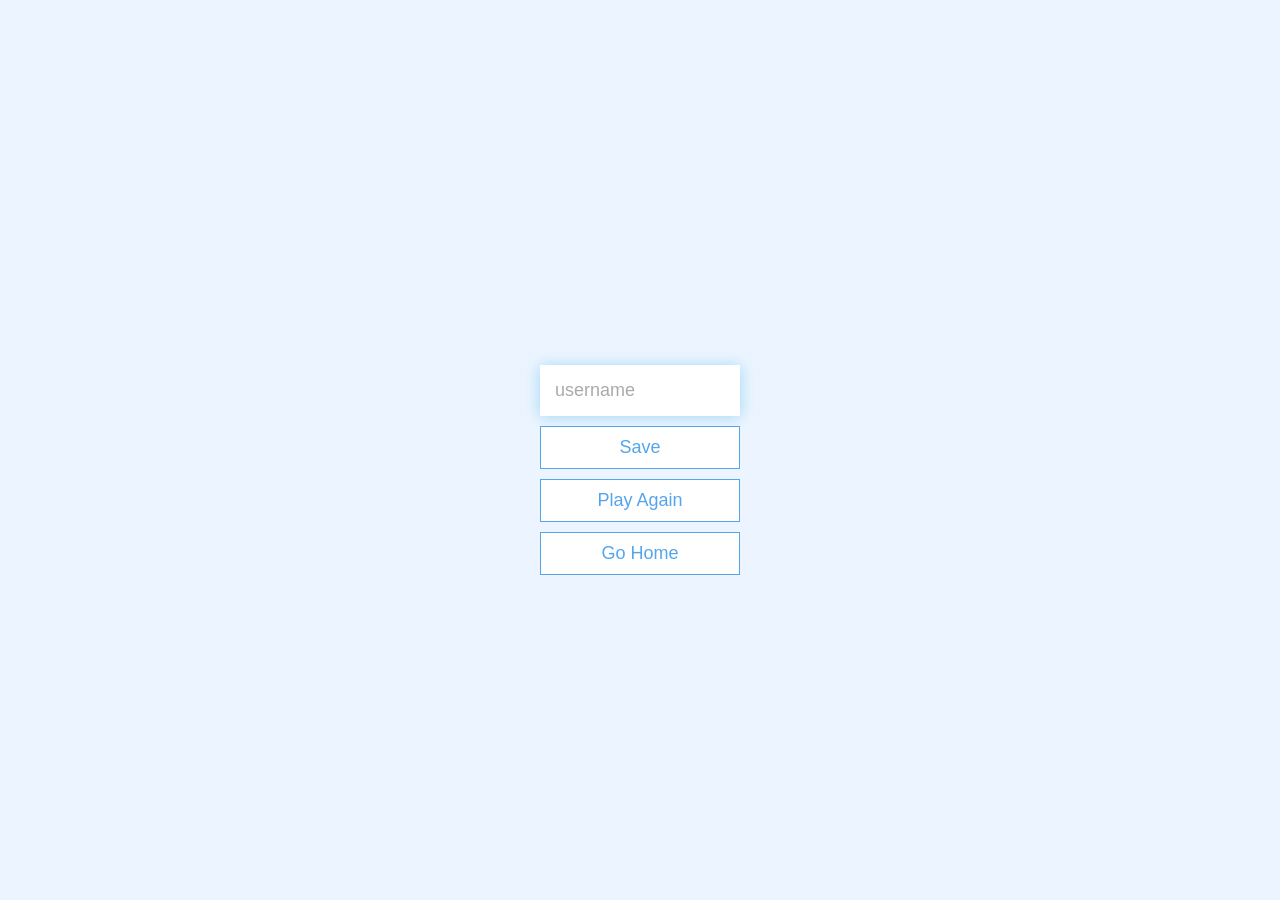
<file: mt/math_test/templates/math_test/end.html>
<!DOCTYPE html>
<html lang="en">

<head>
   <meta charset="UTF-8" />
   <meta name="viewport" content="width=device-width, initial-scale=1.0" />
   <meta http-equiv="X-UA-Compatible" content="ie=edge" />
   <title>Congrats!</title>
   <link rel="stylesheet" href="app.css" />
</head>

<body>
   <div class="container">
      <div id="end" class="flex-center flex-column">
         <h1 id="finalScore"></h1>
         <form>
            <input type="text" name="username" id="username" placeholder="username" />
            <button type="submit" class="btn" id="saveScoreBtn" onclick="saveHighScore(event)" disabled>
               Save
            </button>
         </form>
         <a class="btn" href="/game.html">Play Again</a>
         <a class="btn" href="/">Go Home</a>
      </div>
   </div>
   <script src="end.js"></script>
</body>

</html>
</file>
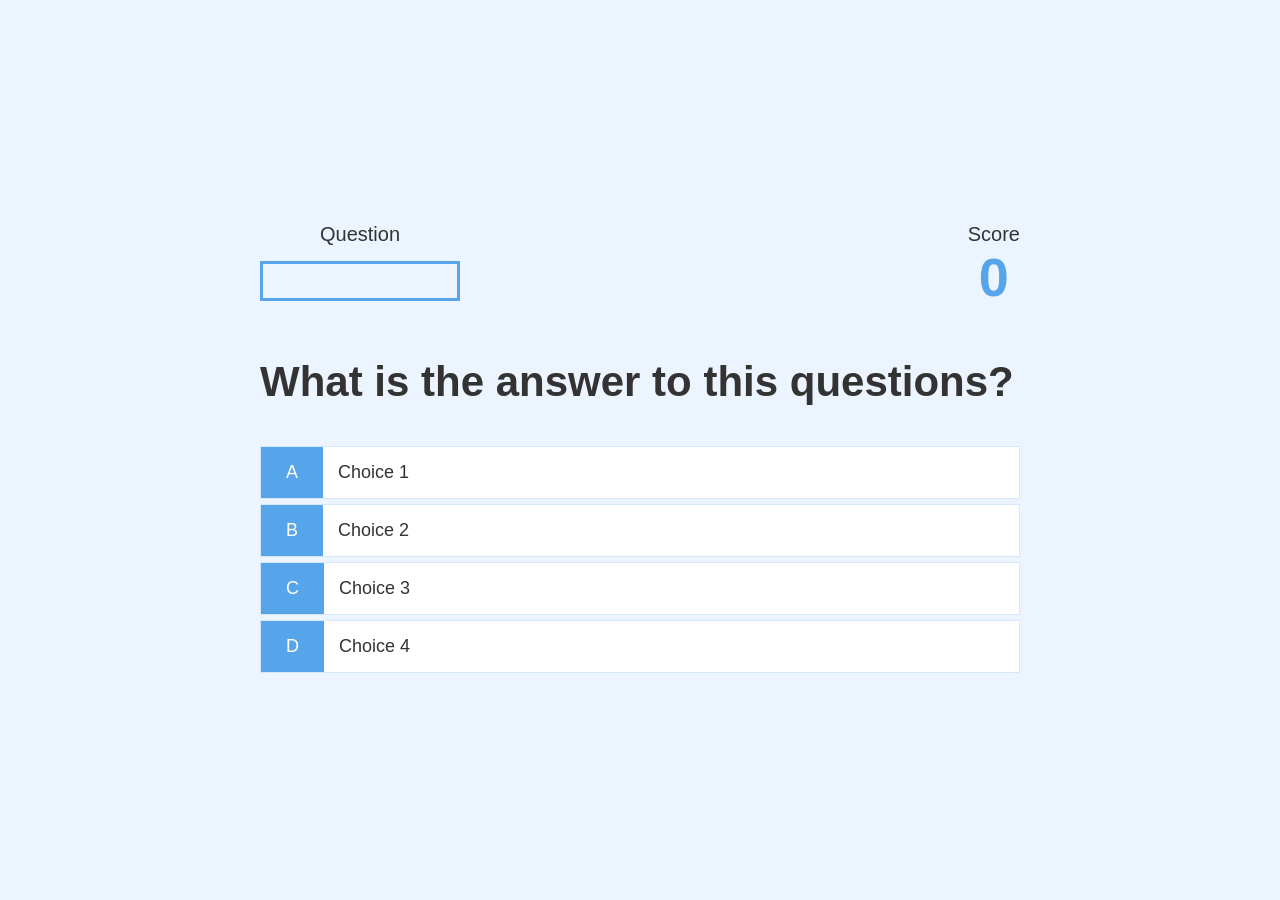
<file: mt/math_test/templates/math_test/game.html>
<!DOCTYPE html>
<html lang="en">

<head>
   <meta charset="UTF-8" />
   <meta name="viewport" content="width=device-width, initial-scale=1.0" />
   <meta http-equiv="X-UA-Compatible" content="ie=edge" />
   <title>Quick Quiz - Play</title>
   <link rel="stylesheet" href="app.css" />
   <link rel="stylesheet" href="game.css" />
</head>

<body>
   <div class="container">
      <div id="game" class="justify-center flex-column">
         <div id="hud">
            <div id="hud-item">
               <p id="progressText" class="hud-prefix">
                  Question
               </p>
               <div id="progressBar">
                  <div id="progressBarFull"></div>
               </div>
            </div>
            <div id="hud-item">
               <p class="hud-prefix">
                  Score
               </p>
               <h1 class="hud-main-text" id="score">
                  0
               </h1>
            </div>
         </div>
         <h2 id="question">What is the answer to this questions?</h2>
         <div class="choice-container">
            <p class="choice-prefix">A</p>
            <p class="choice-text" data-number="1">Choice 1</p>
         </div>
         <div class="choice-container">
            <p class="choice-prefix">B</p>
            <p class="choice-text" data-number="2">Choice 2</p>
         </div>
         <div class="choice-container">
            <p class="choice-prefix">C</p>
            <p class="choice-text" data-number="3">Choice 3</p>
         </div>
         <div class="choice-container">
            <p class="choice-prefix">D</p>
            <p class="choice-text" data-number="4">Choice 4</p>
         </div>
      </div>
   </div>
   <script src="game.js"></script>
</body>

</html>
</file>
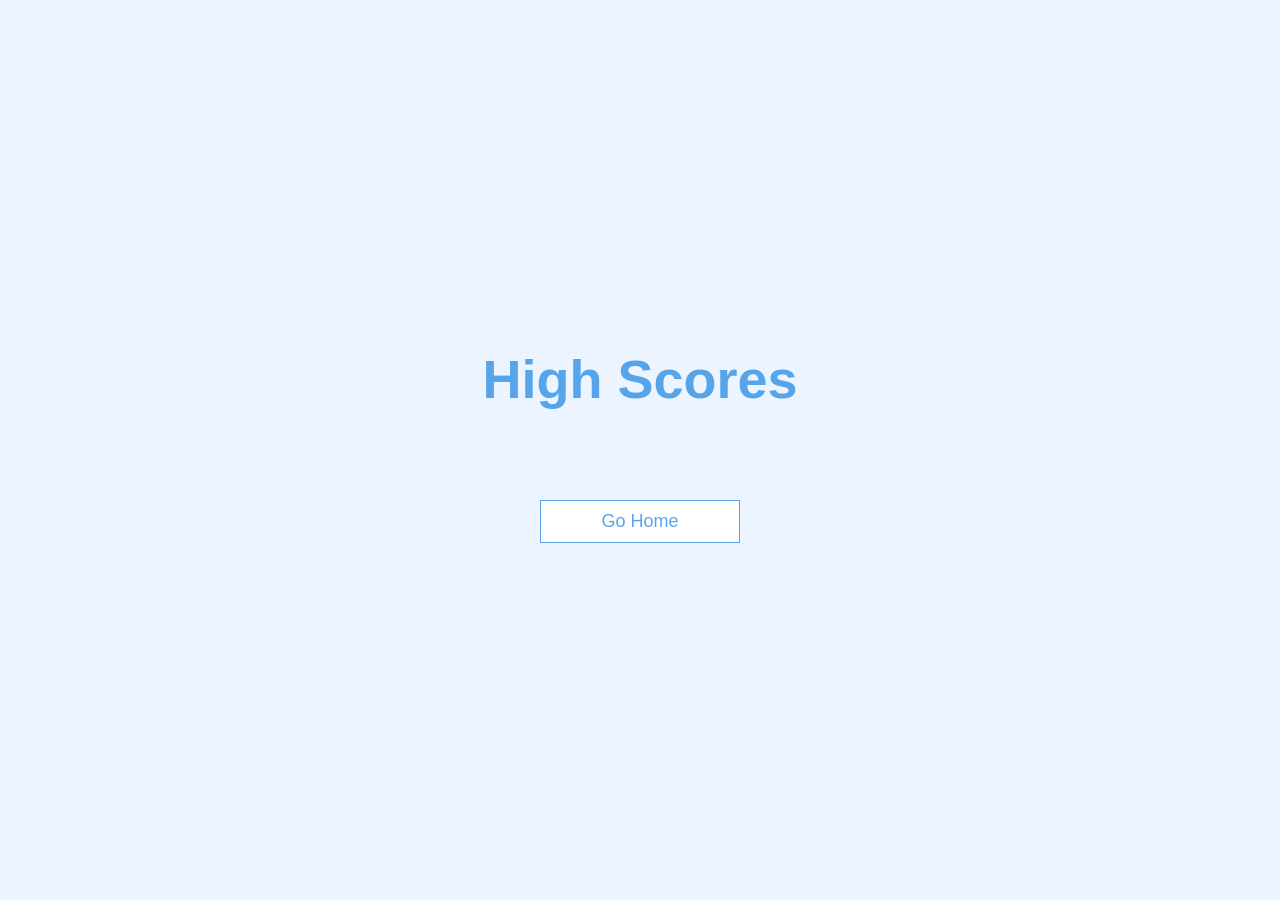
<file: mt/math_test/templates/math_test/highscores.html>
<!DOCTYPE html>
<html lang="en">

<head>
   <meta charset="UTF-8" />
   <meta name="viewport" content="width=device-width, initial-scale=1.0" />
   <meta http-equiv="X-UA-Compatible" content="ie=edge" />
   <title>High Scores</title>
   <link rel="stylesheet" href="app.css" />
   <link rel="stylesheet" href="highscores.css" />
</head>

<body>
   <div class="container">
      <div id="highScores" class="flex-center flex-column">
         <h1 id="finalScore">High Scores</h1>
         <ul id="highScoresList"></ul>
         <a class="btn" href="/">Go Home</a>
      </div>
   </div>
   <script src="highscores.js"></script>
</body>

</html>
</file>
<file: mt/math_test/templates/math_test/app.css>
:root {
   background-color: #ecf5ff;
   font-size: 62.5%;
}

* {
   box-sizing: border-box;
   font-family: Arial, Helvetica, sans-serif;
   margin: 0;
   padding: 0;
   color: #333;
}

h1,
h2,
h3,
h4 {
   margin-bottom: 1rem;
}

h1 {
   font-size: 5.4rem;
   color: #56a5eb;
   margin-bottom: 5rem;
}

h1>span {
   font-size: 2.4rem;
   font-weight: 500;
}

h2 {
   font-size: 4.2rem;
   margin-bottom: 4rem;
   font-weight: 700;
}

h3 {
   font-size: 2.8rem;
   font-weight: 500;
}

/* UTILITIES */

.container {
   width: 100vw;
   height: 100vh;
   display: flex;
   justify-content: center;
   align-items: center;
   max-width: 80rem;
   margin: 0 auto;
   padding: 2rem;
}

.container>* {
   width: 100%;
}

.flex-column {
   display: flex;
   flex-direction: column;
}

.flex-center {
   justify-content: center;
   align-items: center;
}

.justify-center {
   justify-content: center;
}

.text-center {
   text-align: center;
}

.hidden {
   display: none;
}

/* BUTTONS */
.btn {
   font-size: 1.8rem;
   padding: 1rem 0;
   width: 20rem;
   text-align: center;
   border: 0.1rem solid #56a5eb;
   margin-bottom: 1rem;
   text-decoration: none;
   color: #56a5eb;
   background-color: white;
}

.btn:hover {
   cursor: pointer;
   box-shadow: 0 0.4rem 1.4rem 0 rgba(86, 185, 235, 0.5);
   transform: translateY(-0.1rem);
   transition: transform 150ms;
}

.btn[disabled]:hover {
   cursor: not-allowed;
   box-shadow: none;
   transform: none;
}

/* FORMS */
form {
   width: 100%;
   display: flex;
   flex-direction: column;
   align-items: center;
}

input {
   margin-bottom: 1rem;
   width: 20rem;
   padding: 1.5rem;
   font-size: 1.8rem;
   border: none;
   box-shadow: 0 0.1rem 1.4rem 0 rgba(86, 185, 235, 0.5);
}

input::placeholder {
   color: #aaa;
}
</file>
<file: mt/math_test/templates/math_test/game.css>
.choice-container {
   display: flex;
   margin-bottom: 0.5rem;
   width: 100%;
   font-size: 1.8rem;
   border: 0.1rem solid rgb(86, 165, 235, 0.25);
   background-color: white;
}

.choice-container:hover {
   cursor: pointer;
   box-shadow: 0 0.4rem 1.4rem 0 rgba(86, 185, 235, 0.5);
   transform: translateY(-0.1rem);
   transition: transform 150ms;
}

.choice-prefix {
   padding: 1.5rem 2.5rem;
   background-color: #56a5eb;
   color: white;
}

.choice-text {
   padding: 1.5rem;
   width: 100%;
}

.correct {
   background-color: #28a745;
}

.incorrect {
   background-color: #dc3545;
}

/* HUD */

#hud {
   display: flex;
   justify-content: space-between;
}

.hud-prefix {
   text-align: center;
   font-size: 2rem;
}

.hud-main-text {
   text-align: center;
}

#progressBar {
   width: 20rem;
   height: 4rem;
   border: 0.3rem solid #56a5eb;
   margin-top: 1.5rem;
}

#progressBarFull {
   height: 3.4rem;
   background-color: #56a5eb;
   width: 0%;
}
</file>
<file: mt/math_test/templates/math_test/highscores.css>
#highScoresList {
   list-style: none;
   padding-left: 0;
   margin-bottom: 4rem;
}

.high-score {
   font-size: 2.8rem;
   margin-bottom: 0.5rem;
}

.high-score:hover {
   transform: scale(1.025);
}
</file>
